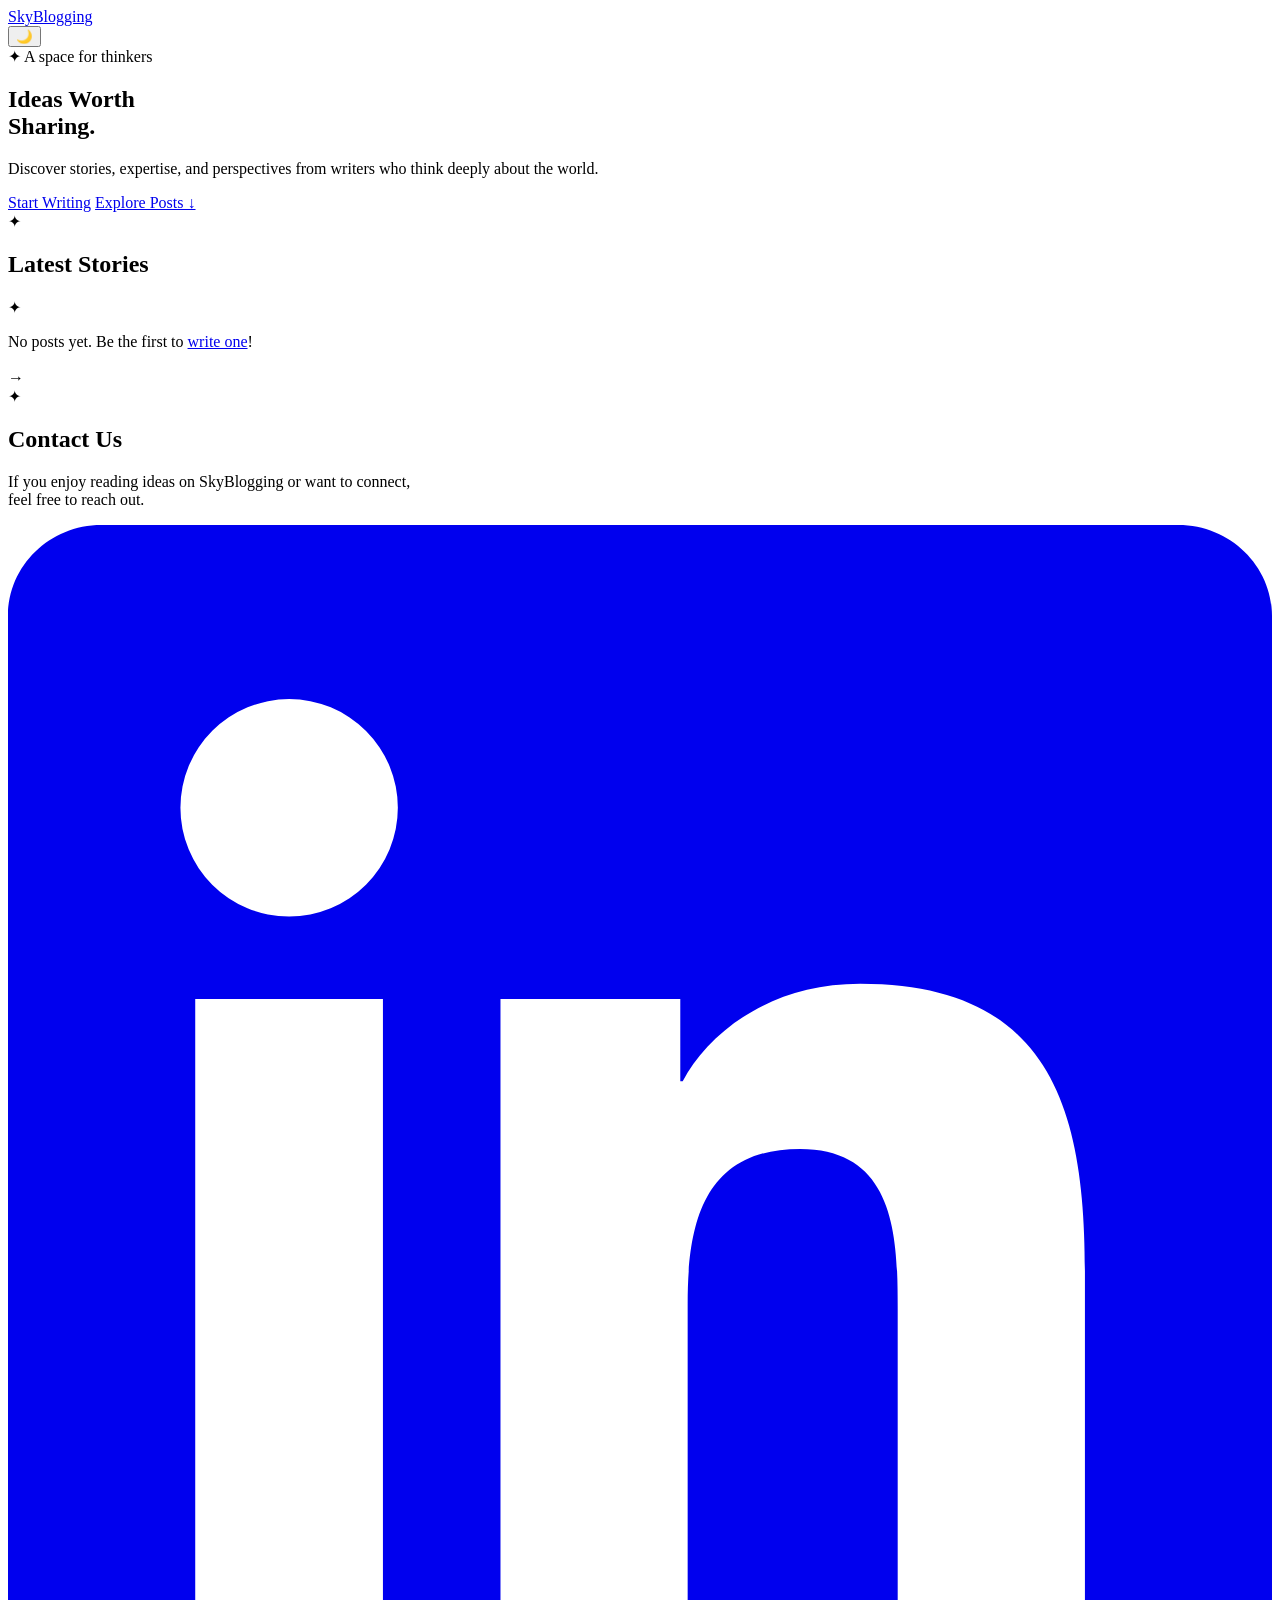
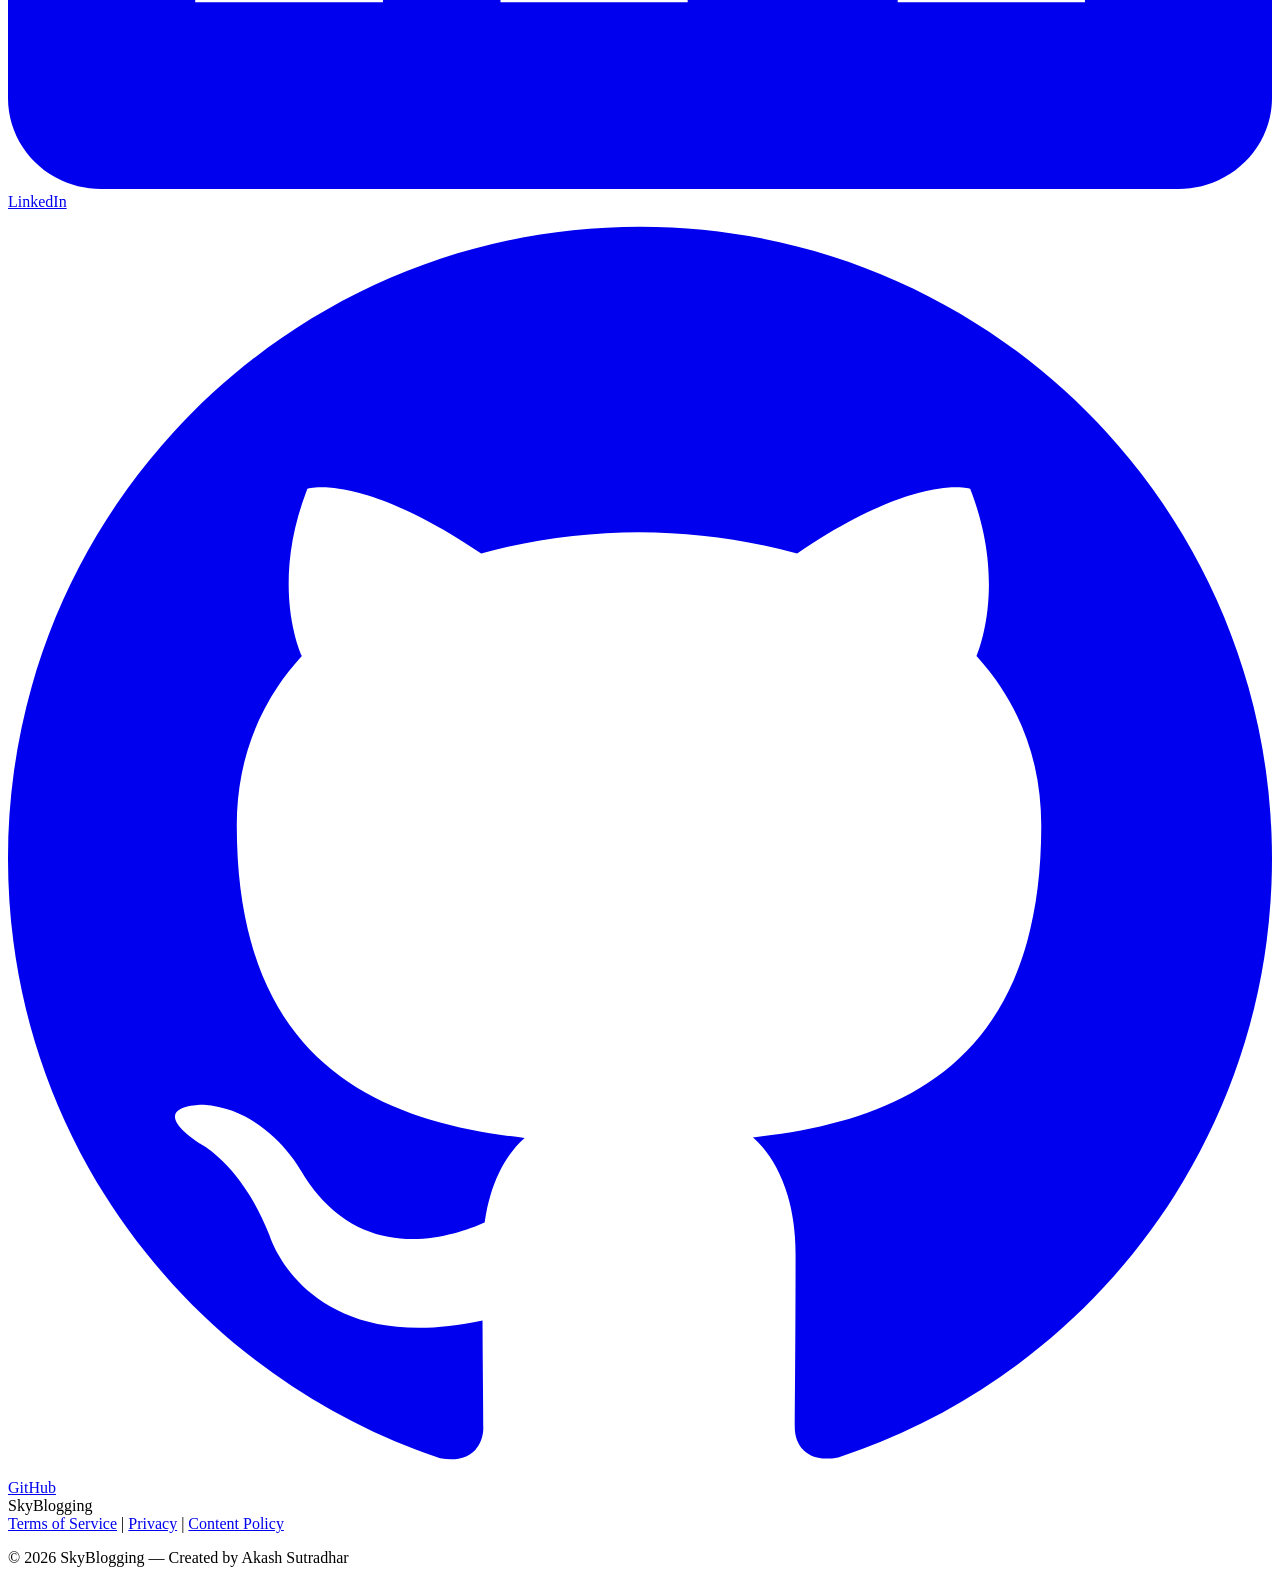
<file: src/main/resources/templates/index.html>
<!DOCTYPE html>
<html lang="en" xmlns:th="http://www.thymeleaf.org">
<head>
    <meta charset="UTF-8">
    <meta name="viewport" content="width=device-width, initial-scale=1.0">
    <title>SkyBlogging</title>
    <link rel="stylesheet" th:href="@{/css/style.css}">
    <link href="https://fonts.googleapis.com/css2?family=Playfair+Display:wght@700;800&family=DM+Sans:wght@300;400;500;600&display=swap" rel="stylesheet">
</head>
<body>
<!-- Ambient background blobs -->
<div class="bg-orb bg-orb-1"></div>
<div class="bg-orb bg-orb-2"></div>
<nav class="navbar">
    <div class="nav-container">
        <a href="/" class="logo">
            <span class="logo-sky">Sky</span><span class="logo-blogging">Blogging</span>
        </a>
        <div class="nav-links" id="nav-links"></div>
        <button id="theme-toggle" class="theme-toggle" aria-label="Toggle theme">
            <span class="toggle-icon">🌙</span>
        </button>
    </div>
</nav>
<main class="main-content">
    <section class="hero">
        <div class="hero-badge">✦ A space for thinkers</div>
        <h1 class="hero-headline">
            Ideas Worth<br>
            <span class="hero-accent">Sharing.</span>
        </h1>
        <p class="hero-sub">Discover stories, expertise, and perspectives from writers who think deeply about the world.</p>
        <div class="hero-cta">
            <a href="/post/create" class="btn btn-primary">Start Writing</a>
            <a href="#posts" class="btn btn-ghost">Explore Posts ↓</a>
        </div>
        <div class="hero-divider">
            <span></span><span class="divider-dot">✦</span><span></span>
        </div>
    </section>
    <section class="blog-section" id="posts">
        <div class="section-header">
            <h2 class="section-title">Latest Stories</h2>
            <span class="section-line"></span>
        </div>
        <section class="blog-grid" id="posts-container">
            <div th:if="${posts.isEmpty()}" class="no-posts">
                <div class="no-posts-icon">✦</div>
                <p>No posts yet. Be the first to <a href="/post/create">write one</a>!</p>
            </div>
            <div th:each="post : ${posts}" class="blog-card" onclick="window.location.href='/post/' + this.getAttribute('data-post-id')" th:attr="data-post-id=${post.id}">
                <div class="card-inner">
                    <div class="card-top">
                        <h3 th:text="${post.title}"></h3>
                        <p th:text="${#strings.abbreviate(post.content, 150)}"></p>
                    </div>
                    <div class="blog-meta">
                        <span class="meta-author" th:text="'By ' + ${post.author.name}"></span>
                        <span class="meta-date" th:text="${#temporals.format(post.createdAt, 'MMM dd, yyyy')}"></span>
                    </div>
                </div>
                <div class="card-arrow">→</div>
            </div>
        </section>
    </section>
</main>

<!-- ═══════════════════════════════════════════
     FOOTER — Contact + Policy + Copyright
     ═══════════════════════════════════════════ -->
<footer class="site-footer">

    <!-- Contact Us Section -->
    <div class="footer-contact">
        <div class="footer-contact-inner">
            <div class="footer-contact-divider">
                <span></span>
                <span class="footer-divider-icon">✦</span>
                <span></span>
            </div>
            <h2 class="footer-contact-heading">Contact Us</h2>
            <p class="footer-contact-sub">
                If you enjoy reading ideas on SkyBlogging or want to connect,<br class="hide-mobile"> feel free to reach out.
            </p>
            <div class="footer-social-links">
                <!-- LinkedIn -->
                <a href="https://www.linkedin.com/in/akash-sutradhar-b6a305287"
                   target="_blank"
                   rel="noopener noreferrer"
                   class="social-btn social-btn-linkedin"
                   aria-label="LinkedIn Profile">
                    <svg class="social-icon" viewBox="0 0 24 24" fill="currentColor" xmlns="http://www.w3.org/2000/svg">
                        <path d="M20.447 20.452h-3.554v-5.569c0-1.328-.027-3.037-1.852-3.037-1.853 0-2.136 1.445-2.136 2.939v5.667H9.351V9h3.414v1.561h.046c.477-.9 1.637-1.85 3.37-1.85 3.601 0 4.267 2.37 4.267 5.455v6.286zM5.337 7.433a2.062 2.062 0 01-2.063-2.065 2.064 2.064 0 112.063 2.065zm1.782 13.019H3.555V9h3.564v11.452zM22.225 0H1.771C.792 0 0 .774 0 1.729v20.542C0 23.227.792 24 1.771 24h20.451C23.2 24 24 23.227 24 22.271V1.729C24 .774 23.2 0 22.222 0h.003z"/>
                    </svg>
                    <span>LinkedIn</span>
                </a>
                <!-- GitHub -->
                <a href="https://github.com/AkashGitX"
                   target="_blank"
                   rel="noopener noreferrer"
                   class="social-btn social-btn-github"
                   aria-label="GitHub Profile">
                    <svg class="social-icon" viewBox="0 0 24 24" fill="currentColor" xmlns="http://www.w3.org/2000/svg">
                        <path d="M12 .297c-6.63 0-12 5.373-12 12 0 5.303 3.438 9.8 8.205 11.385.6.113.82-.258.82-.577 0-.285-.01-1.04-.015-2.04-3.338.724-4.042-1.61-4.042-1.61C4.422 18.07 3.633 17.7 3.633 17.7c-1.087-.744.084-.729.084-.729 1.205.084 1.838 1.236 1.838 1.236 1.07 1.835 2.809 1.305 3.495.998.108-.776.417-1.305.76-1.605-2.665-.3-5.466-1.332-5.466-5.93 0-1.31.465-2.38 1.235-3.22-.135-.303-.54-1.523.105-3.176 0 0 1.005-.322 3.3 1.23.96-.267 1.98-.399 3-.405 1.02.006 2.04.138 3 .405 2.28-1.552 3.285-1.23 3.285-1.23.645 1.653.24 2.873.12 3.176.765.84 1.23 1.91 1.23 3.22 0 4.61-2.805 5.625-5.475 5.92.42.36.81 1.096.81 2.22 0 1.606-.015 2.896-.015 3.286 0 .315.21.69.825.57C20.565 22.092 24 17.592 24 12.297c0-6.627-5.373-12-12-12"/>
                    </svg>
                    <span>GitHub</span>
                </a>
            </div>
        </div>
    </div>

    <!-- Policy + Copyright Bar -->
    <div class="footer-bottom">
        <div class="footer-bottom-inner">
            <div class="footer-brand">
                    <span class="footer-logo">
                        <span class="logo-sky">Sky</span><span class="logo-blogging">Blogging</span>
                    </span>
            </div>
            <nav class="footer-policy-links" aria-label="Footer policy links">
                <a href="#" class="footer-policy-link">Terms of Service</a>
                <span class="policy-sep">|</span>
                <a href="#" class="footer-policy-link">Privacy</a>
                <span class="policy-sep">|</span>
                <a href="#" class="footer-policy-link">Content Policy</a>
            </nav>
            <p class="footer-copy">© 2026 SkyBlogging — Created by Akash Sutradhar</p>
        </div>
    </div>

</footer>

<script th:src="@{/js/main.js}"></script>
<script th:src="@{/js/auth.js}"></script>
<script th:src="@{/js/home.js}"></script>
</body>
</html>
</file>
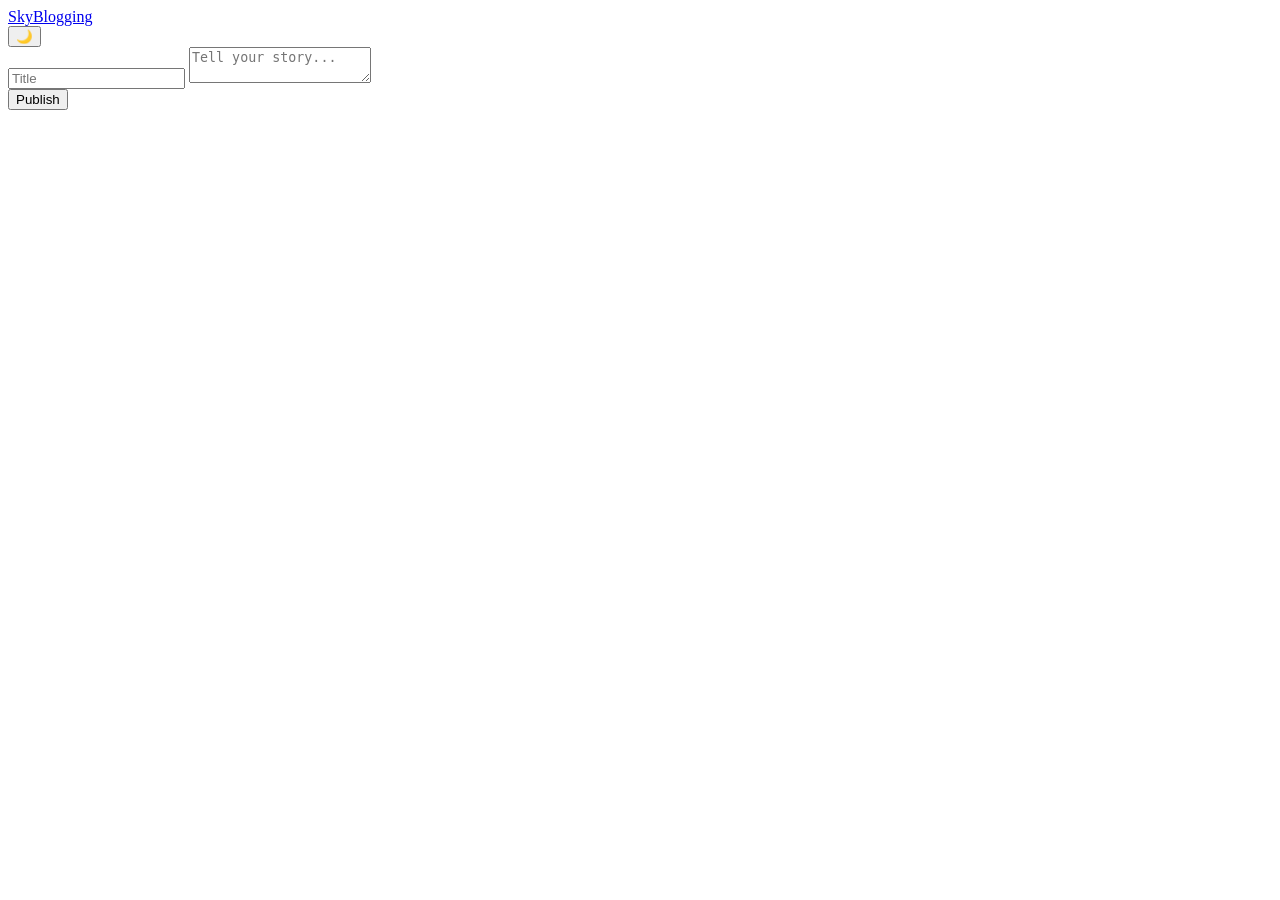
<file: src/main/resources/templates/create-post.html>
<!DOCTYPE html>
<html lang="en" xmlns:th="http://www.thymeleaf.org">
<head>
    <meta charset="UTF-8">
    <meta name="viewport" content="width=device-width, initial-scale=1.0">
    <title>Create Post - SkyBlogging</title>
    <link rel="stylesheet" th:href="@{/css/style.css}">
    <link href="https://fonts.googleapis.com/css2?family=Inter:wght@300;400;500;600;700&display=swap" rel="stylesheet">
</head>
<body>
    <nav class="navbar">
        <div class="nav-container">
            <a href="/" class="logo">SkyBlogging</a>
            <div class="nav-links" id="nav-links"></div>
            <button id="theme-toggle" class="theme-toggle">🌙</button>
        </div>
    </nav>

    <main class="main-content editor-page">
        <div class="editor-container">
            <input type="text" id="post-title" class="editor-title" placeholder="Title" required>
            <textarea id="post-content" class="editor-content" placeholder="Tell your story..." required></textarea>
            <div class="editor-actions">
                <button id="publish-btn" class="btn btn-primary">Publish</button>
            </div>
            <div id="error-message" class="error-message mt-1"></div>
        </div>
    </main>

    <script th:src="@{/js/main.js}"></script>
    <script th:src="@{/js/auth.js}"></script>
    <script>
        document.addEventListener('DOMContentLoaded', () => {
            if (!isAuthenticated()) {
                window.location.href = '/login';
                return;
            }

            document.getElementById('publish-btn').addEventListener('click', async () => {
                const title = document.getElementById('post-title').value;
                const content = document.getElementById('post-content').value;
                const errorDiv = document.getElementById('error-message');

                if (!title || !content) {
                    errorDiv.textContent = 'Title and content are required';
                    return;
                }

                try {
                    const response = await fetchWithAuth('/api/posts', {
                        method: 'POST',
                        body: JSON.stringify({ title, content })
                    });

                    if (response.ok) {
                        const post = await response.json();
                        window.location.href = `/post/${post.id}`;
                    } else {
                        const err = await response.json();
                        errorDiv.textContent = err.message || 'Failed to create post';
                    }
                } catch (e) {
                    errorDiv.textContent = 'Network error';
                }
            });
        });
    </script>
</body>
</html>
</file>
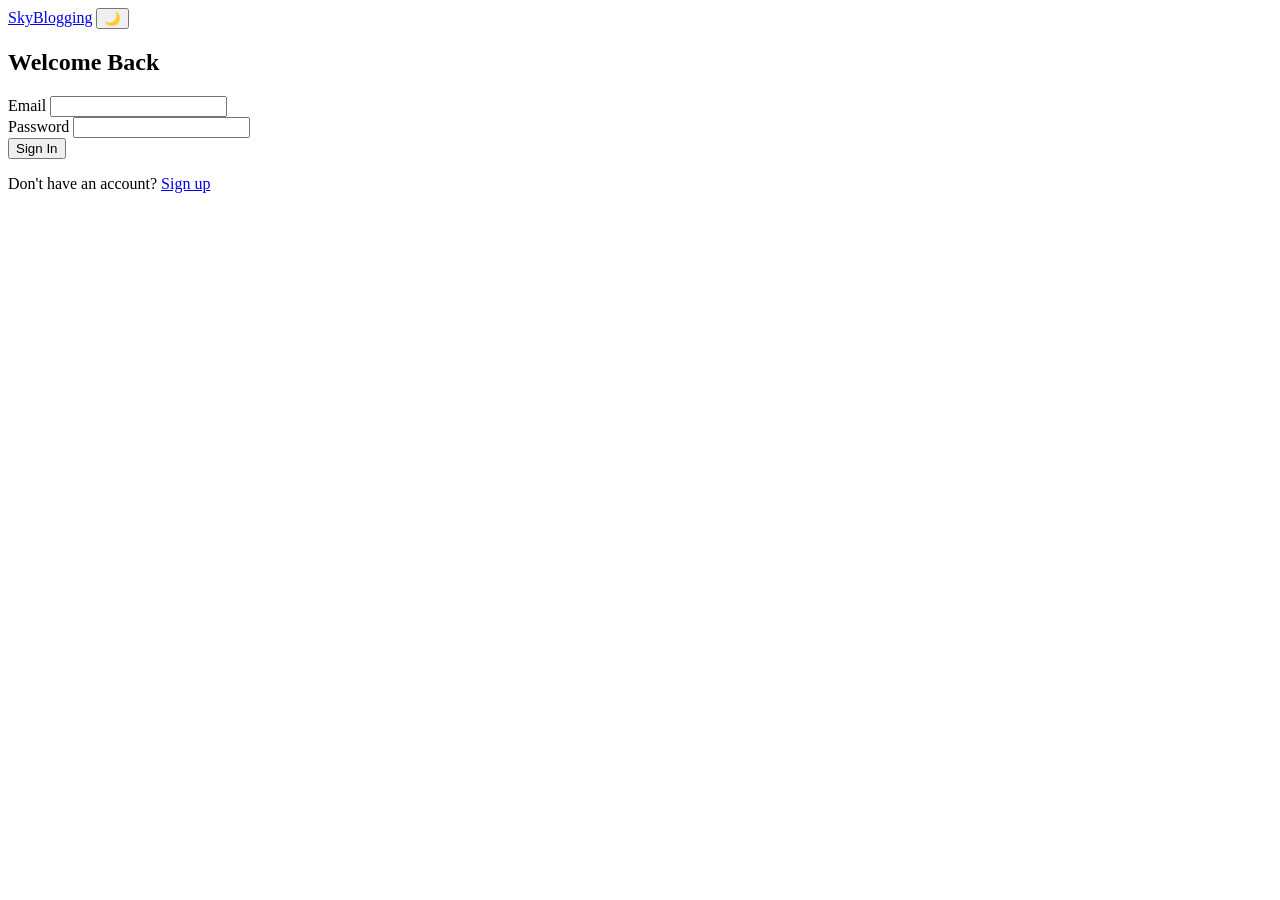
<file: src/main/resources/templates/login.html>
<!DOCTYPE html>
<html lang="en" xmlns:th="http://www.thymeleaf.org">
<head>
    <meta charset="UTF-8">
    <meta name="viewport" content="width=device-width, initial-scale=1.0">
    <title>Login - SkyBlogging</title>
    <link rel="stylesheet" th:href="@{/css/style.css}">
    <link href="https://fonts.googleapis.com/css2?family=Inter:wght@300;400;500;600;700&display=swap" rel="stylesheet">
</head>
<body>
    <nav class="navbar">
        <div class="nav-container">
            <a href="/" class="logo">SkyBlogging</a>
            <button id="theme-toggle" class="theme-toggle">🌙</button>
        </div>
    </nav>

    <main class="main-content form-page">
        <div class="form-container">
            <h2>Welcome Back</h2>
            <form id="login-form">
                <div class="form-group">
                    <label for="email">Email</label>
                    <input type="email" id="email" required>
                </div>
                <div class="form-group">
                    <label for="password">Password</label>
                    <input type="password" id="password" required>
                </div>
                <div id="error-message" class="error-message"></div>
                <button type="submit" class="btn btn-primary w-100">Sign In</button>
                <p class="form-footer">Don't have an account? <a href="/register">Sign up</a></p>
            </form>
        </div>
    </main>

    <script th:src="@{/js/main.js}"></script>
    <script th:src="@{/js/auth.js}"></script>
</body>
</html>
</file>
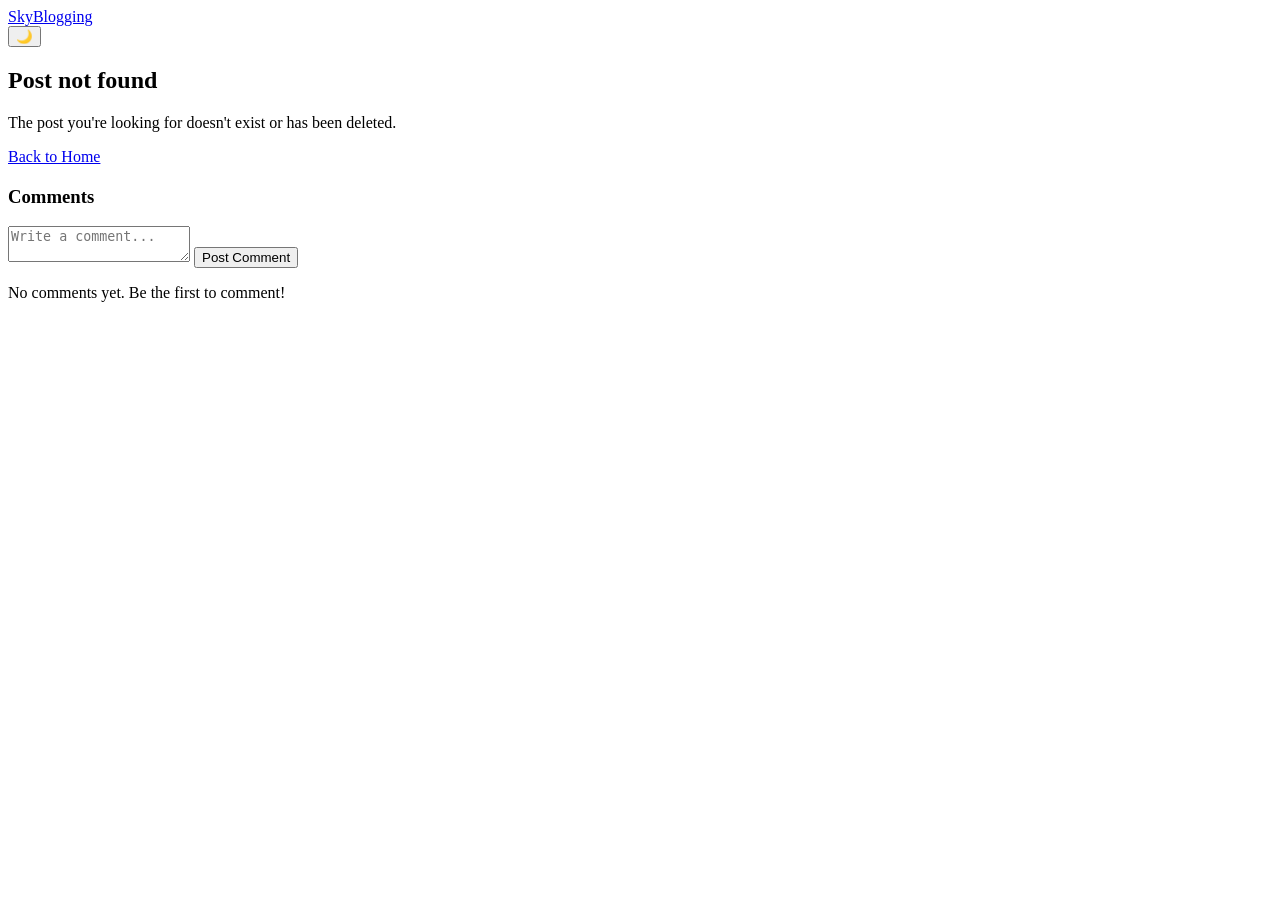
<file: src/main/resources/templates/post.html>
<!DOCTYPE html>
<html lang="en" xmlns:th="http://www.thymeleaf.org">
<head>
    <meta charset="UTF-8">
    <meta name="viewport" content="width=device-width, initial-scale=1.0">
    <title>Post - SkyBlogging</title>
    <link rel="stylesheet" th:href="@{/css/style.css}">
    <link href="https://fonts.googleapis.com/css2?family=Inter:wght@300;400;500;600;700&display=swap" rel="stylesheet">
</head>
<body>
    <nav class="navbar">
        <div class="nav-container">
            <a href="/" class="logo">SkyBlogging</a>
            <div class="nav-links" id="nav-links"></div>
            <button id="theme-toggle" class="theme-toggle">🌙</button>
        </div>
    </nav>

    <main class="main-content post-page">
        <div th:if="${error}" class="error-container">
            <h2>Post not found</h2>
            <p>The post you're looking for doesn't exist or has been deleted.</p>
            <a href="/" class="btn btn-primary">Back to Home</a>
        </div>

        <article id="post-container" class="post-content" th:if="${post}">
            <header class="post-header">
                <h1 class="post-title" th:text="${post.title}"></h1>
                <div class="post-author-meta">
                    <span th:text="'By ' + ${post.author.name}"></span>
                    <span th:text="${#temporals.format(post.createdAt, 'MMM dd, yyyy')}"></span>
                </div>
            </header>
            <div class="post-body" th:text="${post.content}"></div>
        </article>

        <section class="comments-section" th:if="${post}">
            <h3>Comments</h3>
            
            <form th:action="@{'/post/' + ${post.id} + '/comment'}" method="post" class="comment-form">
                <textarea name="content" class="comment-input" placeholder="Write a comment..." required></textarea>
                <button type="submit" class="btn btn-primary mt-1">Post Comment</button>
            </form>
            
            <div class="comments-list">
                <div th:if="${comments.isEmpty()}" class="no-comments">
                    <p>No comments yet. Be the first to comment!</p>
                </div>
                <div th:each="comment : ${comments}" class="comment">
                    <div class="comment-meta">
                        <strong th:text="${comment.user.name}"></strong>
                        <span class="comment-date" th:text="${#temporals.format(comment.createdAt, 'MMM dd, yyyy')}"></span>
                    </div>
                    <div class="comment-content" th:text="${comment.content}"></div>
                </div>
            </div>
        </section>
    </main>

    <script th:src="@{/js/main.js}"></script>
    <script th:src="@{/js/auth.js}"></script>
    <script th:src="@{/js/post.js}"></script>
</body>
</html>
</file>
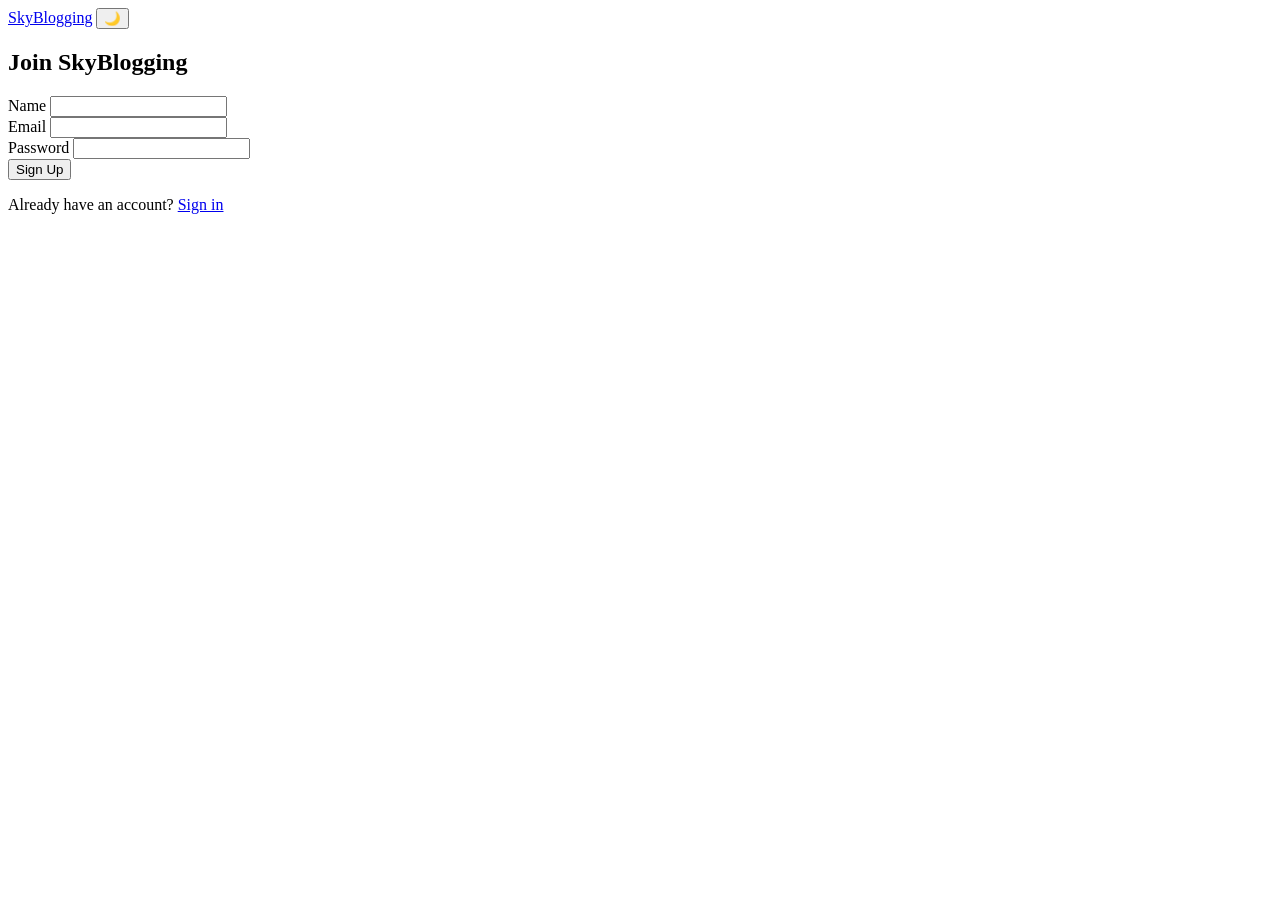
<file: src/main/resources/templates/register.html>
<!DOCTYPE html>
<html lang="en" xmlns:th="http://www.thymeleaf.org">
<head>
    <meta charset="UTF-8">
    <meta name="viewport" content="width=device-width, initial-scale=1.0">
    <title>Register - SkyBlogging</title>
    <link rel="stylesheet" th:href="@{/css/style.css}">
    <link href="https://fonts.googleapis.com/css2?family=Inter:wght@300;400;500;600;700&display=swap" rel="stylesheet">
</head>
<body>
    <nav class="navbar">
        <div class="nav-container">
            <a href="/" class="logo">SkyBlogging</a>
            <button id="theme-toggle" class="theme-toggle">🌙</button>
        </div>
    </nav>

    <main class="main-content form-page">
        <div class="form-container">
            <h2>Join SkyBlogging</h2>
            <form id="register-form">
                <div class="form-group">
                    <label for="name">Name</label>
                    <input type="text" id="name" required minlength="3">
                </div>
                <div class="form-group">
                    <label for="email">Email</label>
                    <input type="email" id="email" required>
                </div>
                <div class="form-group">
                    <label for="password">Password</label>
                    <input type="password" id="password" required minlength="6">
                </div>
                <div id="error-message" class="error-message"></div>
                <button type="submit" class="btn btn-primary w-100">Sign Up</button>
                <p class="form-footer">Already have an account? <a href="/login">Sign in</a></p>
            </form>
        </div>
    </main>

    <script th:src="@{/js/main.js}"></script>
    <script th:src="@{/js/auth.js}"></script>
</body>
</html>
</file>
